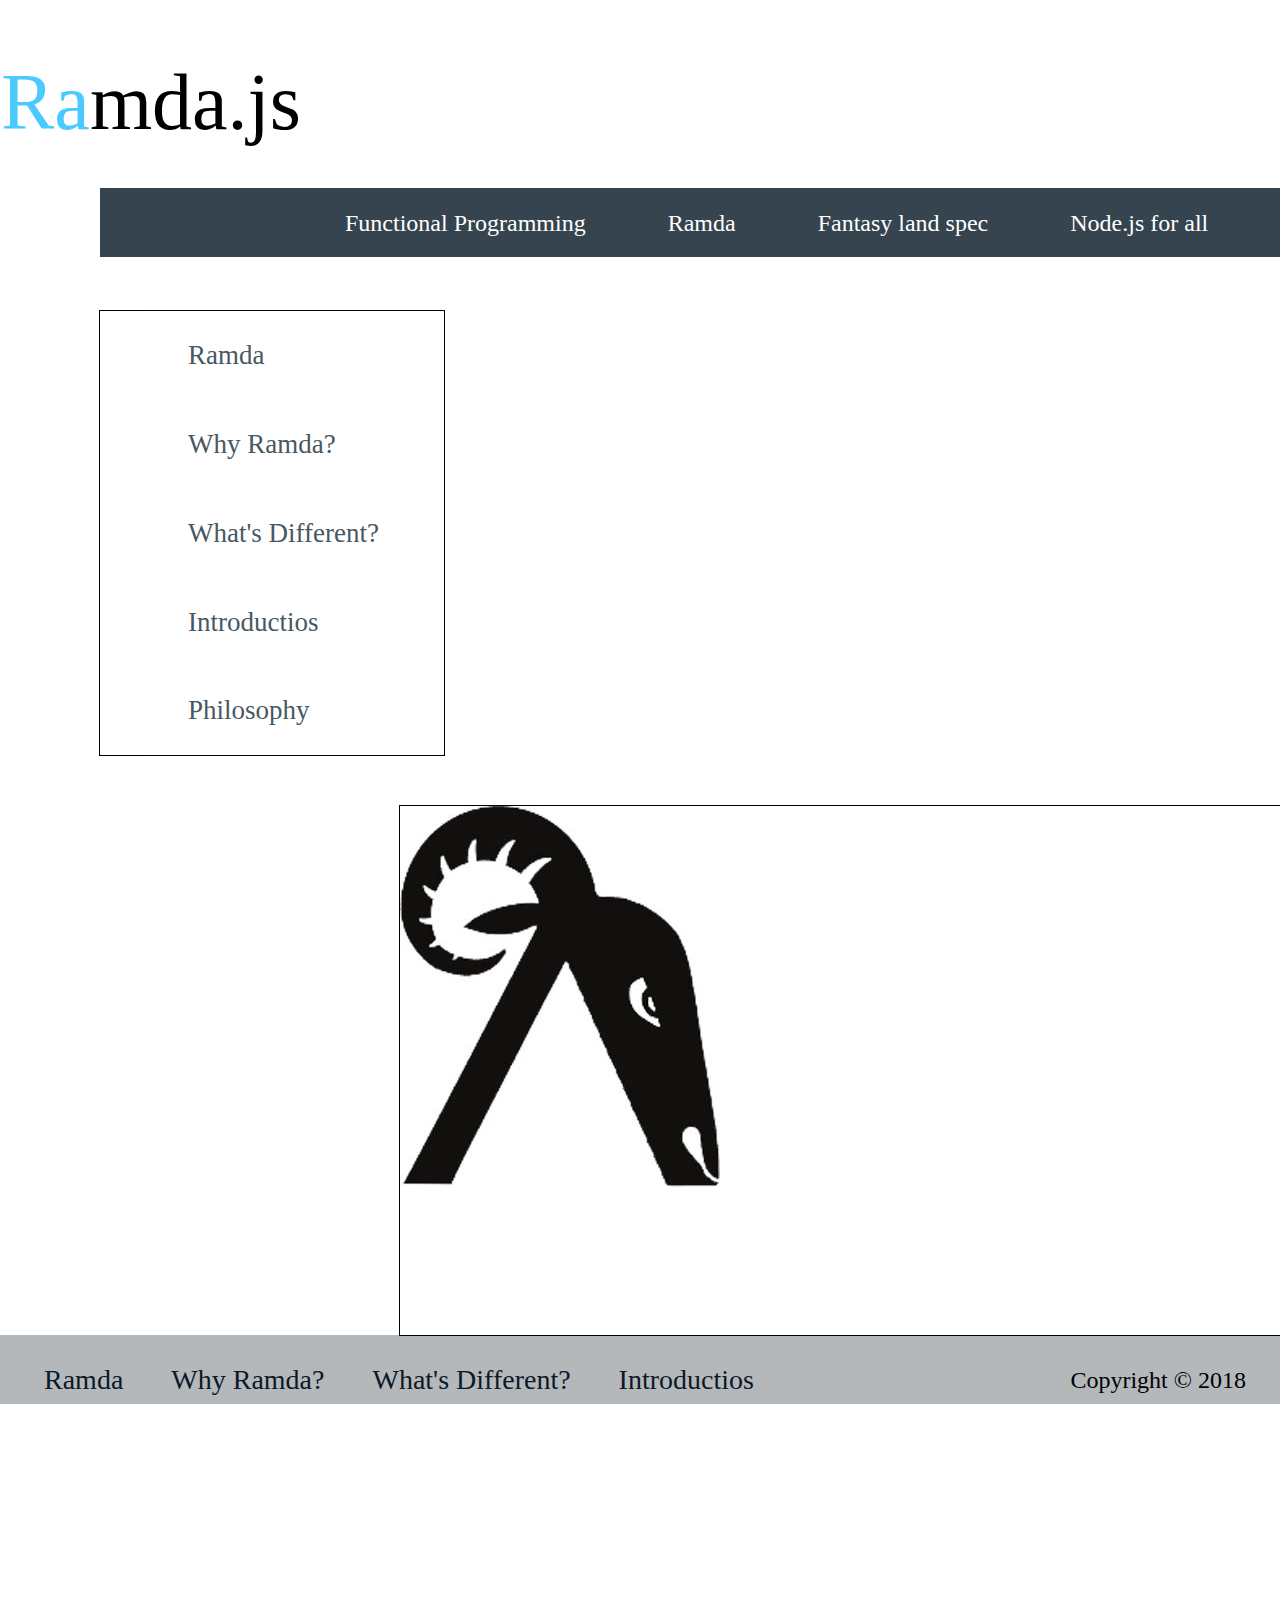
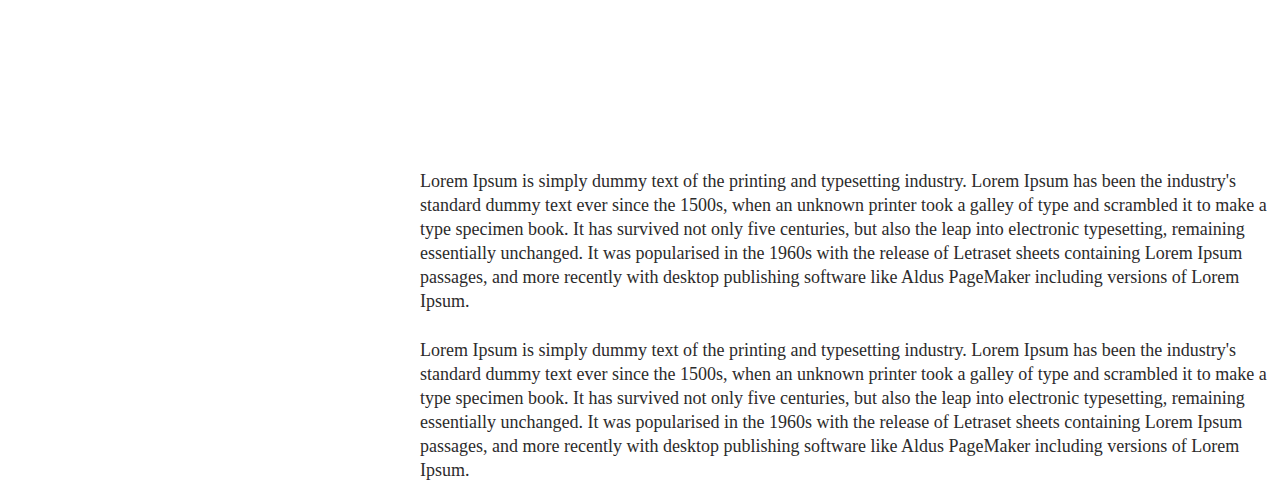
<file: homework2/index.html>
<!DOCTYPE html>

<html lang="en">
<head>
    <meta http-equiv="Content-Type" content="text/html; charset=UTF-8">
    <title>homework2</title>
    <link rel="stylesheet" href="./css/main.css">
    <link href="./img/homework_homework2_version1_img_top-img.jpg" rel="stylesheet">
    <link rel="stylesheet" href="./css/style.css">

</head>

<body>
<div class="container">
    <section class="header">

        <div class="logo">
            <a class="ra" href="#" target="_blank"><span class="mda">Ra</span>mda.js</a>
        </div>
        <ul class="menu">
            <li class="menu-li"><a class="menu-a" href="#">Functional Programming</a></li>
            <li class="menu-li"><a class="menu-a" href="#">Ramda</a></li>
            <li class="menu-li"><a class="menu-a" href="#">Fantasy land spec</a></li>
            <li class="menu-li"><a class="menu-a" href="#">Node.js for all</a></li>
        </ul>
    </section>

    <section class="content">

        <ul class="left-menu">
            <li class="left-menu-li"><a class="left-menu-a" href="#">Ramda</a></li>
            <li class="left-menu-li"><a class="left-menu-a" href="#">Why Ramda?</a></li>
            <li class="left-menu-li"><a class="left-menu-a" href="#">What's Different?</a></li>
            <li class="left-menu-li"><a class="left-menu-a" href="#">Introductios</a></li>
            <li class="left-menu-li"><a class="left-menu-a" href="#">Philosophy</a></li>
        </ul>

        <div class="img-menu">
            <div class="img-menu-baran">
                <img src="./img/homework_homework2_version1_img_top-img.jpg">
            </div>
            <div class="text-container">
                <p class="text">Lorem Ipsum is simply dummy text of the printing and typesetting industry. Lorem Ipsum
                    has
                    been the industry's standard dummy text ever since the 1500s, when an unknown printer took a galley
                    of
                    type and scrambled it to make a type specimen book. It has survived not only five centuries, but
                    also
                    the leap into electronic typesetting, remaining essentially unchanged. It was popularised in the
                    1960s
                    with the release of Letraset sheets containing Lorem Ipsum passages, and more recently with desktop
                    publishing software like Aldus PageMaker including versions of Lorem Ipsum.</p>
                <p class="text">Lorem Ipsum is simply dummy text of the printing and typesetting industry. Lorem Ipsum
                    has
                    been the industry's standard dummy text ever since the 1500s, when an unknown printer took a galley
                    of
                    type and scrambled it to make a type specimen book. It has survived not only five centuries, but
                    also
                    the leap into electronic typesetting, remaining essentially unchanged. It was popularised in the
                    1960s
                    with the release of Letraset sheets containing Lorem Ipsum passages, and more recently with desktop
                    publishing software like Aldus PageMaker including versions of Lorem Ipsum.</p>
            </div>

        </div>

    </section>

    <section class="footer">

        <div class="rule">
            <p class="footer-p"><a class="footer-a" href="#">Ramda</a></p>
            <p class="footer-p"><a class="footer-a" href="#">Why Ramda?</a></p>
            <p class="footer-p"><a class="footer-a" href="#">What's Different?</a></p>
            <p class="footer-p"><a class="footer-a" href="#">Introductios</a></p>
            <p class="copy">Copyright &#169 2018</p>
        </div>


    </section>

</div>
</body>
</html>
</file>
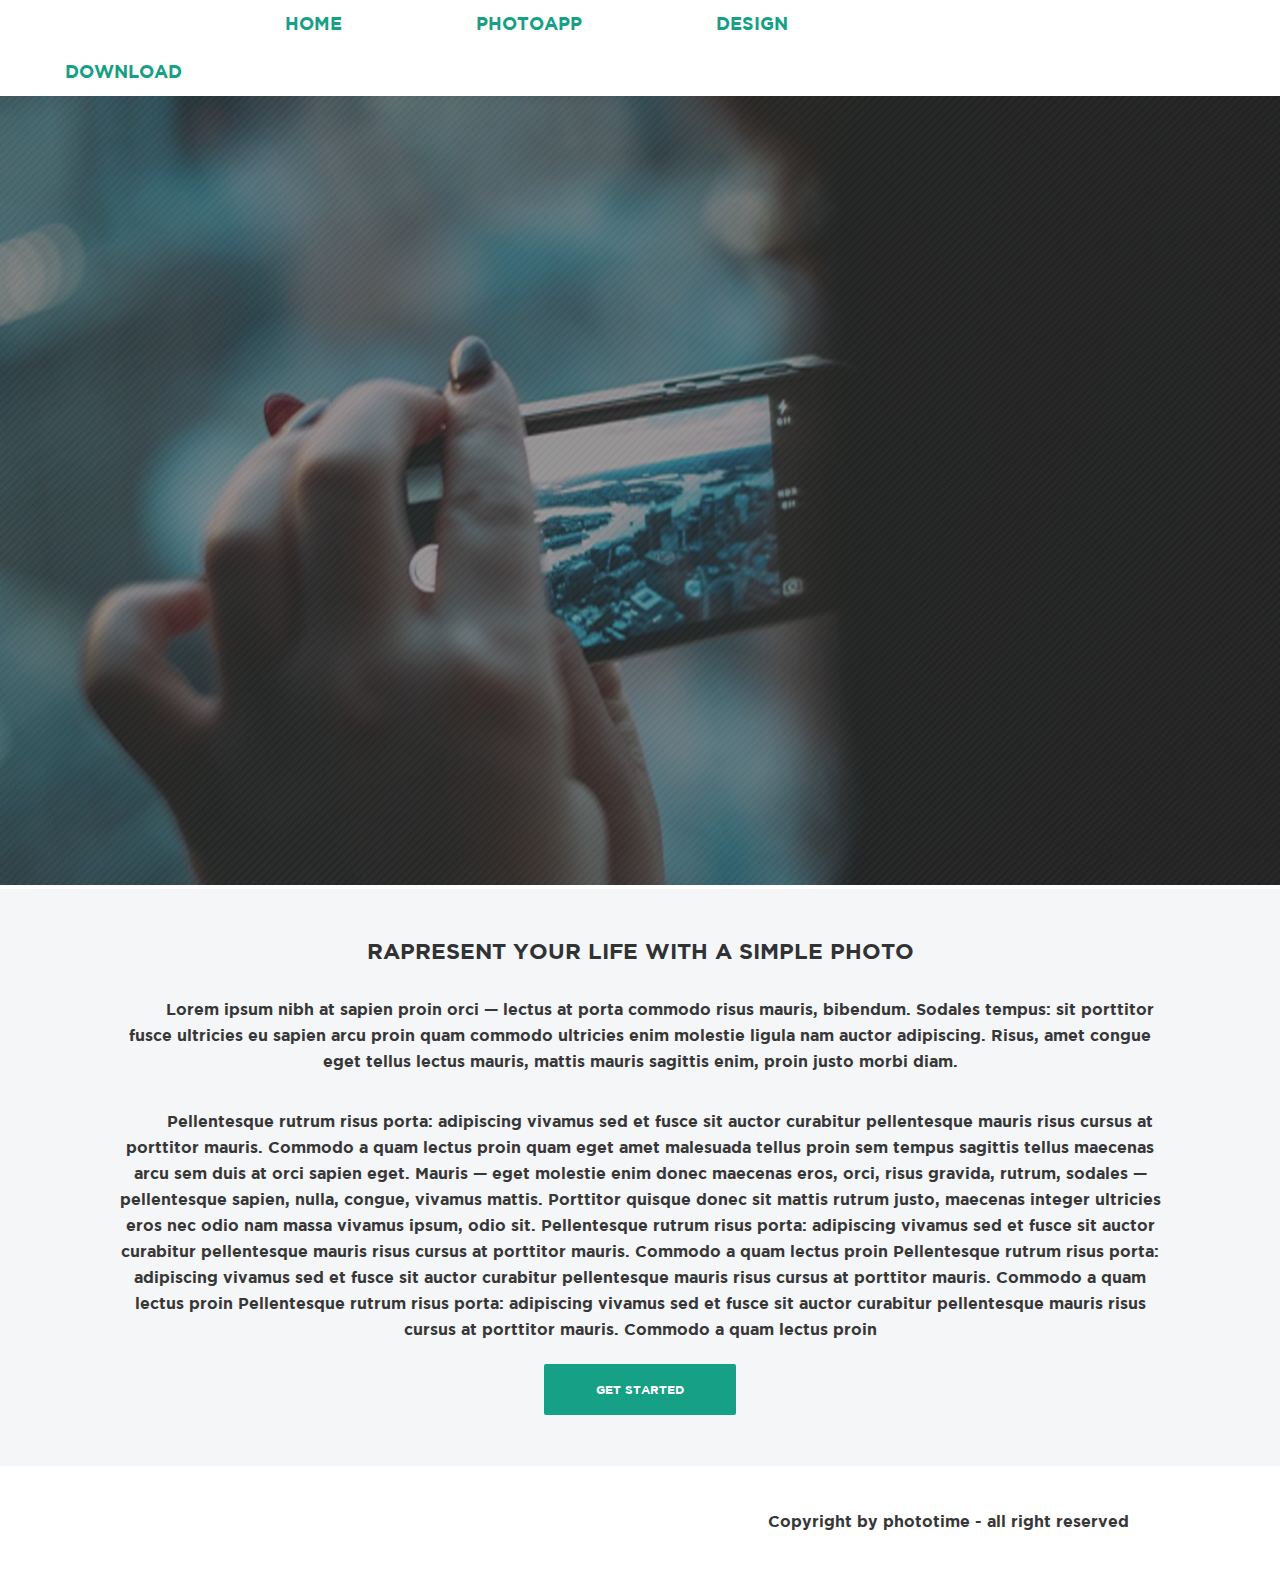
<file: homework/html.html>
<!DOCTYPE html>
<html lang="en">
<head>
    <meta http-equiv="Content-Type" content="text/html; charset=UTF-8">
    <title>Homework1</title>
    <link rel="stylesheet" href="./css/reset.css">
    <link href="./fonts/style1.css" rel="stylesheet">
    <link rel="stylesheet" href="./css/style.css">

</head>

<body>

<div class="container">
    <div class="menu">
        <a class="menu-item" href="#">home</a>
        <a class="menu-item" href="#">photoapp</a>
        <a class="menu-item" href="#">design</a>
        <a class="menu-item" href="#">download</a>
    </div>
</div>
<div class="container">
    <div class="image">
        <img src="./img/Simple photo.jpg" class="img" alt="">
    </div>

    <div class="content">
        <h1 class="h1">rapresent your life with a simple photo </h1>
        <p class="text">Lorem ipsum nibh at sapien proin orci — lectus at porta commodo risus mauris, bibendum. Sodales
            tempus: sit porttitor fusce ultricies eu sapien arcu proin quam commodo ultricies enim molestie ligula nam
            auctor adipiscing. Risus, amet congue eget tellus lectus mauris, mattis mauris sagittis enim, proin justo
            morbi diam.<br>
        </p>
        <p class="text"> Pellentesque rutrum risus porta: adipiscing vivamus sed et fusce sit auctor curabitur
            pellentesque mauris risus cursus at porttitor mauris. Commodo a quam lectus proin quam eget amet malesuada
            tellus proin sem tempus sagittis tellus maecenas arcu sem duis at orci sapien eget. Mauris — eget molestie
            enim donec maecenas eros, orci, risus gravida, rutrum, sodales — pellentesque sapien, nulla, congue, vivamus
            mattis. Porttitor quisque donec sit mattis rutrum justo, maecenas integer ultricies eros nec odio nam massa
            vivamus ipsum, odio sit.
            Pellentesque rutrum risus porta: adipiscing vivamus sed et fusce sit auctor curabitur pellentesque mauris
            risus cursus at porttitor mauris. Commodo a quam lectus proin
            Pellentesque rutrum risus porta: adipiscing vivamus sed et fusce sit auctor curabitur pellentesque mauris
            risus cursus at porttitor mauris. Commodo a quam lectus proin
            Pellentesque rutrum risus porta: adipiscing vivamus sed et fusce sit auctor curabitur pellentesque mauris
            risus cursus at porttitor mauris. Commodo a quam lectus proin

        </p>
        <div class="button">
            <a class="button-link" href="#">Get started</a>
        </div>


    </div>
</div>
<footer class="footer">
    <div class="container">
        <p class="footer-text">Copyright by phototime - all right reserved</p>
    </div>
</footer>


</body>
</html>
</file>
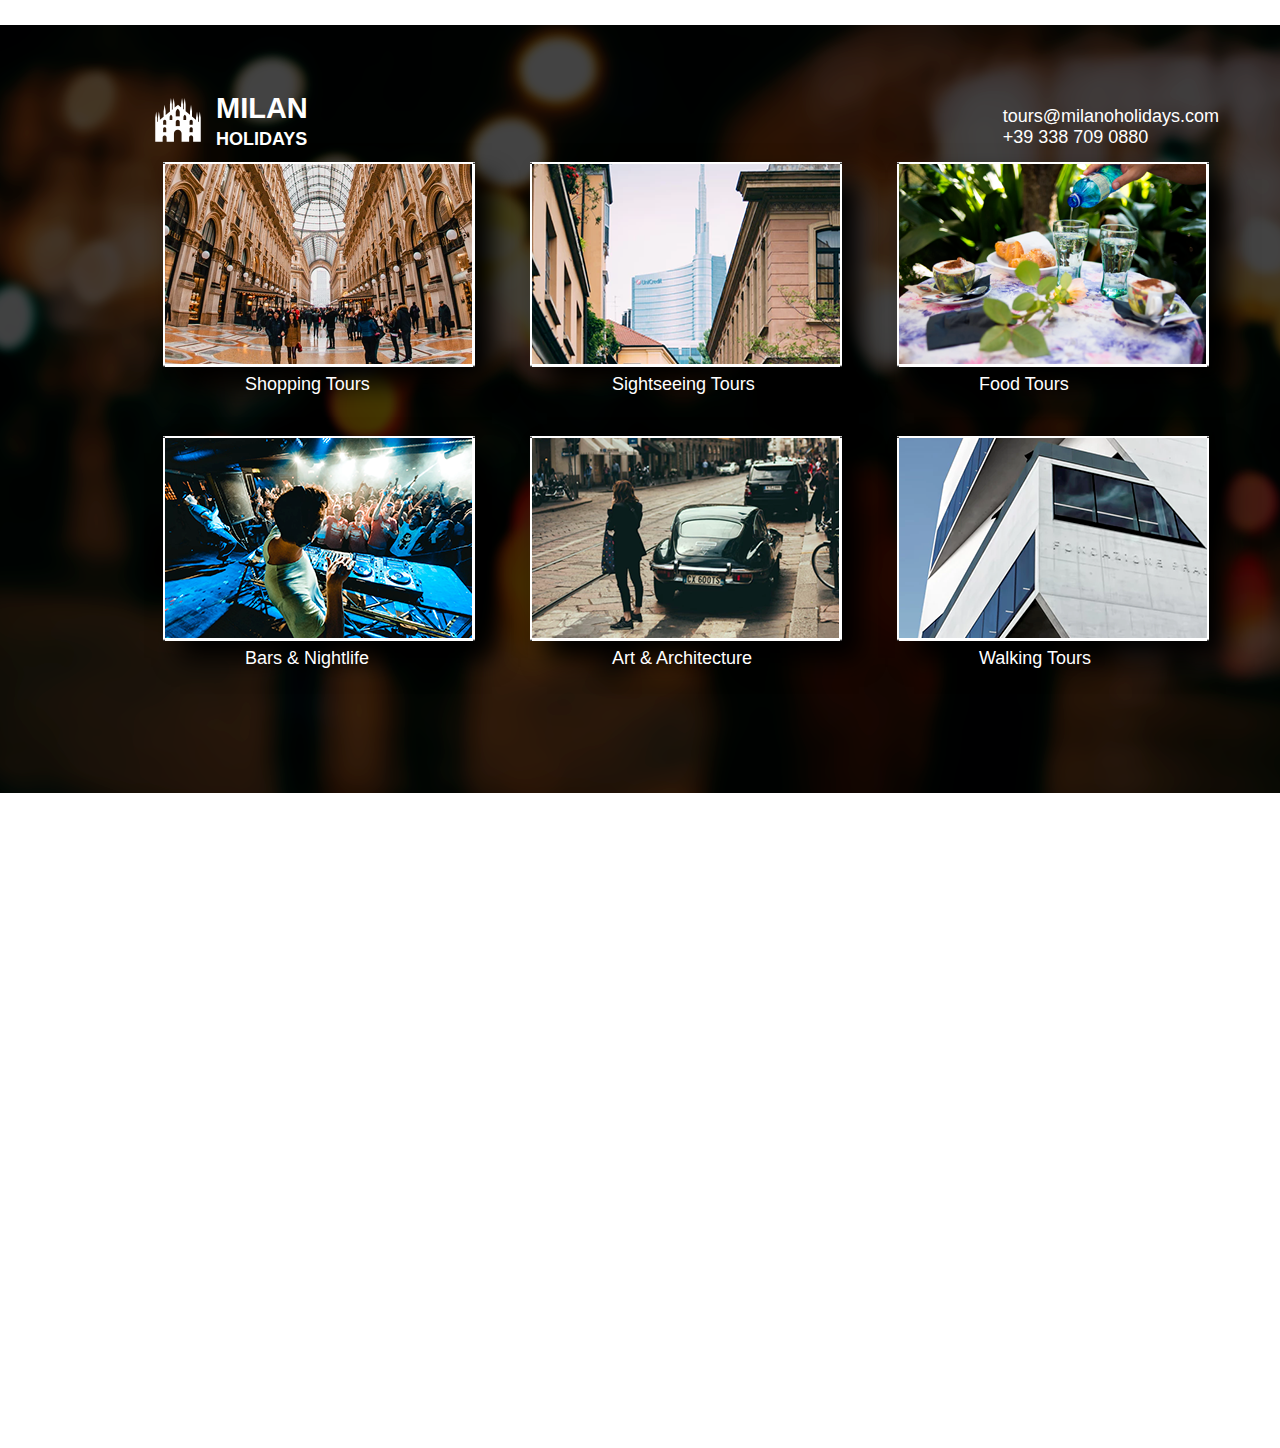
<file: homework3/html.html>
<!doctype html>
<html lang="en">
<head>
    <meta charset="UTF-8">
    <meta name="viewport"
          content="width=device-width, user-scalable=no, initial-scale=1.0, maximum-scale=1.0, minimum-scale=1.0">
    <meta http-equiv="X-UA-Compatible" content="ie=edge">
    <title>homework3</title>
    <link rel="stylesheet" href="./css/css.css">
    <link rel="stylesheet" href="./css/style.css">
</head>
<body>

<header>
    <div class="container">
        <div class="logo">
            <a class="logo-link" target="_blank" href="#">
                <img class="logo-img" src="./img/logo.png" alt="">
                <p class="logo-text-top">Milan</p>
                <p class="logo-text-bottom">Holidays</p>
            </a>
            <div class="contacts">
                <p class="contacts-info">tours@milanoholidays.com</p>
                <p class="contacts-info">+39 338 709 0880</p>
            </div>
        </div>
    </div>
</header>

<section class="content">

    <div class="tours">
        <div class="card">
            <div class="layer">
                <div class="layer-item bg-1">
                    <div class="overlay">
                        <p class="overlay-price"> from </p>
                        <span class="overlay-price-span">&euro;50</span>
                        <a href="#" class="overlay-price-a">View Details</a>
                    </div>
                    <a href="#" target="_blank" class="gallery-name">Shopping Tours
                    </a>
                </div>

            </div>

        </div>
        <div class="card">
            <div class="layer">
                <div class="layer-item bg-2">
                    <div class="overlay">
                        <p class="overlay-price"> from </p>
                        <span class="overlay-price-span">&euro;50</span>
                        <a href="#" class="overlay-price-a">View Details</a>
                    </div>
                    <a href="#" target="_blank" class="gallery-name">Sightseeing Tours
                    </a>
                </div>

            </div>

        </div>
        <div class="card">
            <div class="layer">
                <div class="layer-item bg-3">
                    <div class="overlay">
                        <p class="overlay-price"> from </p>
                        <span class="overlay-price-span">&euro;50</span>
                        <a href="#" class="overlay-price-a">View Details</a>
                    </div>
                    <a href="#" target="_blank" class="gallery-name">Food Tours
                    </a>
                </div>

            </div>

        </div>
        <div class="card">
            <div class="layer">
                <div class="layer-item bg-4">
                    <div class="overlay">
                        <p class="overlay-price"> from </p>
                        <span class="overlay-price-span">&euro;50</span>
                        <a href="#" class="overlay-price-a">View Details</a>
                    </div>
                    <a href="#" target="_blank" class="gallery-name">Bars & Nightlife
                    </a>
                </div>

            </div>

        </div>
        <div class="card">
            <div class="layer">
                <div class="layer-item bg-5">
                    <div class="overlay">
                        <p class="overlay-price"> from </p>
                        <span class="overlay-price-span">&euro;50</span>
                        <a href="#" class="overlay-price-a">View Details</a>
                    </div>
                    <a href="#" target="_blank" class="gallery-name">Art & Architecture
                    </a>
                </div>

            </div>

        </div>
        <div class="card">
            <div class="layer">
                <div class="layer-item bg-6">
                    <div class="overlay">
                        <p class="overlay-price"> from </p>
                        <span class="overlay-price-span">&euro;50</span>
                        <a href="#" class="overlay-price-a">View Details</a>
                    </div>
                    <a href="#" target="_blank" class="gallery-name">Walking Tours
                    </a>
                </div>

            </div>

        </div>

    </div>

</section>

<footer>
    <div class="container">
        <div class="rights">
            <p>&copy; 2018 Copyright Milan Holidays, Inc. All right reserved. </p>
        </div>
    </div>
</footer>


</body>
</html>
</file>
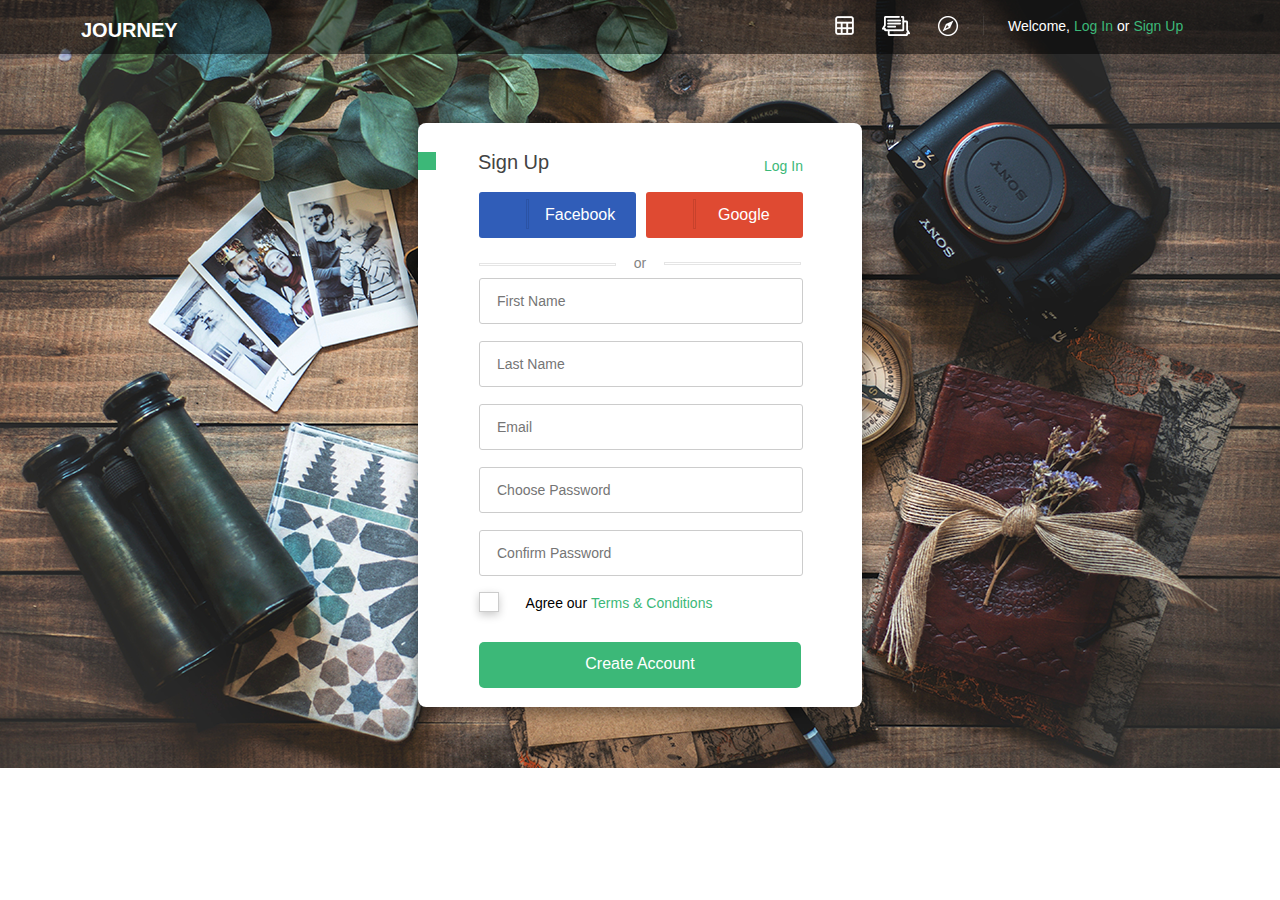
<file: homework4/html.html>
<!doctype html>
<html lang="en">
<head>
    <meta charset="UTF-8">
    <meta name="viewport"
          content="width=device-width, user-scalable=no, initial-scale=1.0, maximum-scale=1.0, minimum-scale=1.0">
    <meta http-equiv="X-UA-Compatible" content="ie=edge">
    <title>homework4</title>
    <link rel="stylesheet" href="./css/css.css">
    <link rel="stylesheet" href="https://use.fontawesome.com/releases/v5.7.2/css/all.css"
          integrity="sha384-fnmOCqbTlWIlj8LyTjo7mOUStjsKC4pOpQbqyi7RrhN7udi9RwhKkMHpvLbHG9Sr" crossorigin="anonymous">
    <link rel="stylesheet" href="./css/style.css">

</head>

<body>
<section class="mockup">
    <div class="header">
        <div class="header-logo">
            journey
        </div>
        <div class="header-feature">
            <a class="bg-1" href="#"></a>
            <a class="bg-2" href="#"></a>
            <a class="bg-3" href="#"></a>
            <a class="bg-4" href="#"></a>
        </div>
        <div class="header-login">
            <p class="white">Welcome,
                <a class="green" href="#">log In</a>
            </p>
            <p class="white">or
                <a class="green" href="#">sign Up </a>
            </p>

        </div>
    </div>


    <div class="modal-window">
        <div class="form-header">
            <span class="square"></span>
            <a class="sign">Sign Up</a>
            <a class="green">Log In</a>
        </div>
        <div class="form-social">
            <div class="button-fb">
                <i class="fab fa-facebook-f"></i>
                <span class="icon-border"></span>
                <a class="fb-link" href="#">Facebook</a>
            </div>
            <div class="button-gp">
                <i class="fab fa-google-plus-g"></i>
                <span class="icon-border"></span>
                <a class="gp-link" href="#">Google</a>
            </div>
        </div>
        <div class="or-line">
            <span class="border-left"></span>
            <p class="text">or</p>
            <span class="border-right"></span>
        </div>
        <form class="login">
            <input type="text" class="login-input" placeholder="First Name" required>
            <input type="text" class="login-input" placeholder="Last Name" required>
            <input type="email" class="login-input" placeholder="Email" required>
            <input type="password" class="login-input" placeholder="Choose Password" required>
            <input type="password" class="login-input" placeholder="Confirm Password" required> <br>


            <label class="checkbox">
                <input type="checkbox" class="login-agree" required>
                <span class="black">Agree our
            <a class="green" href="#">Terms & Conditions</a>
            </span>
            </label>


            <div class="submit-button">
                <p class="confirm">Create Account</p>
            </div>
        </form>
    </div>

</section>


</body>
</html>
</file>
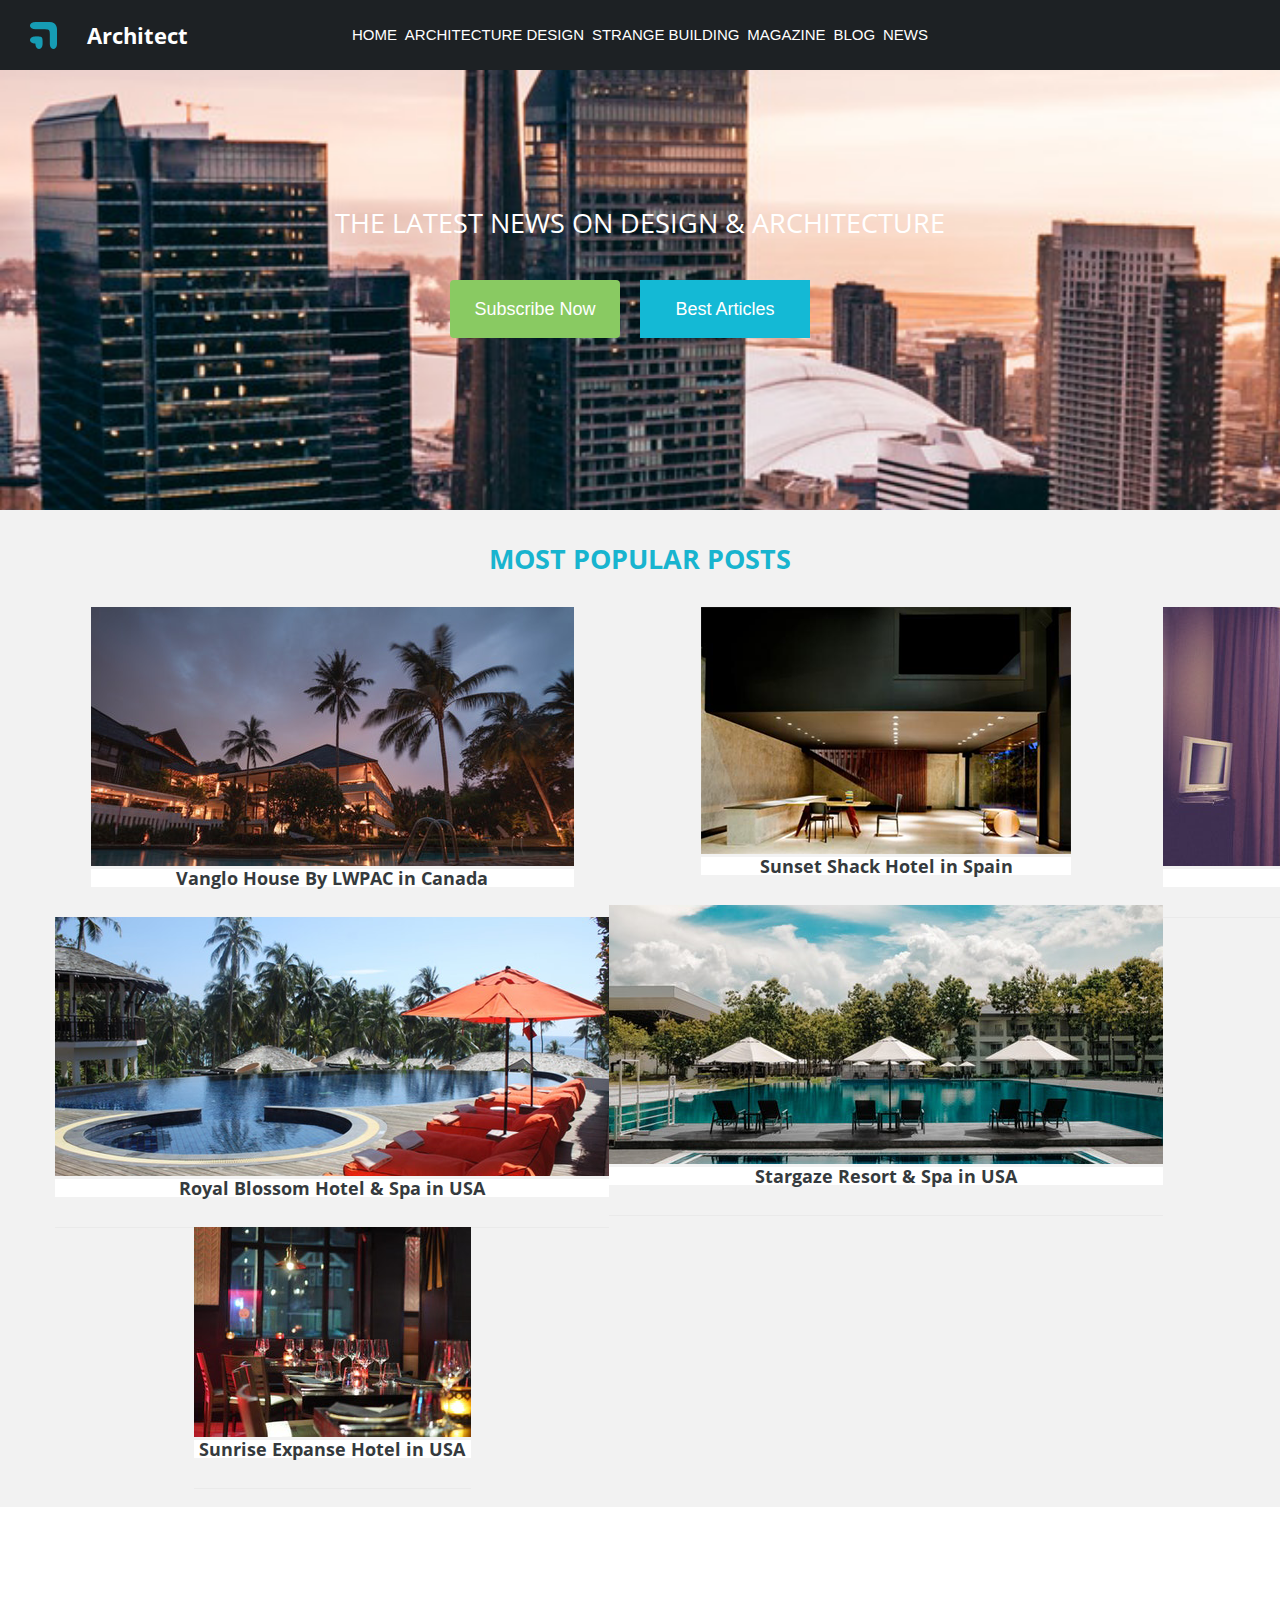
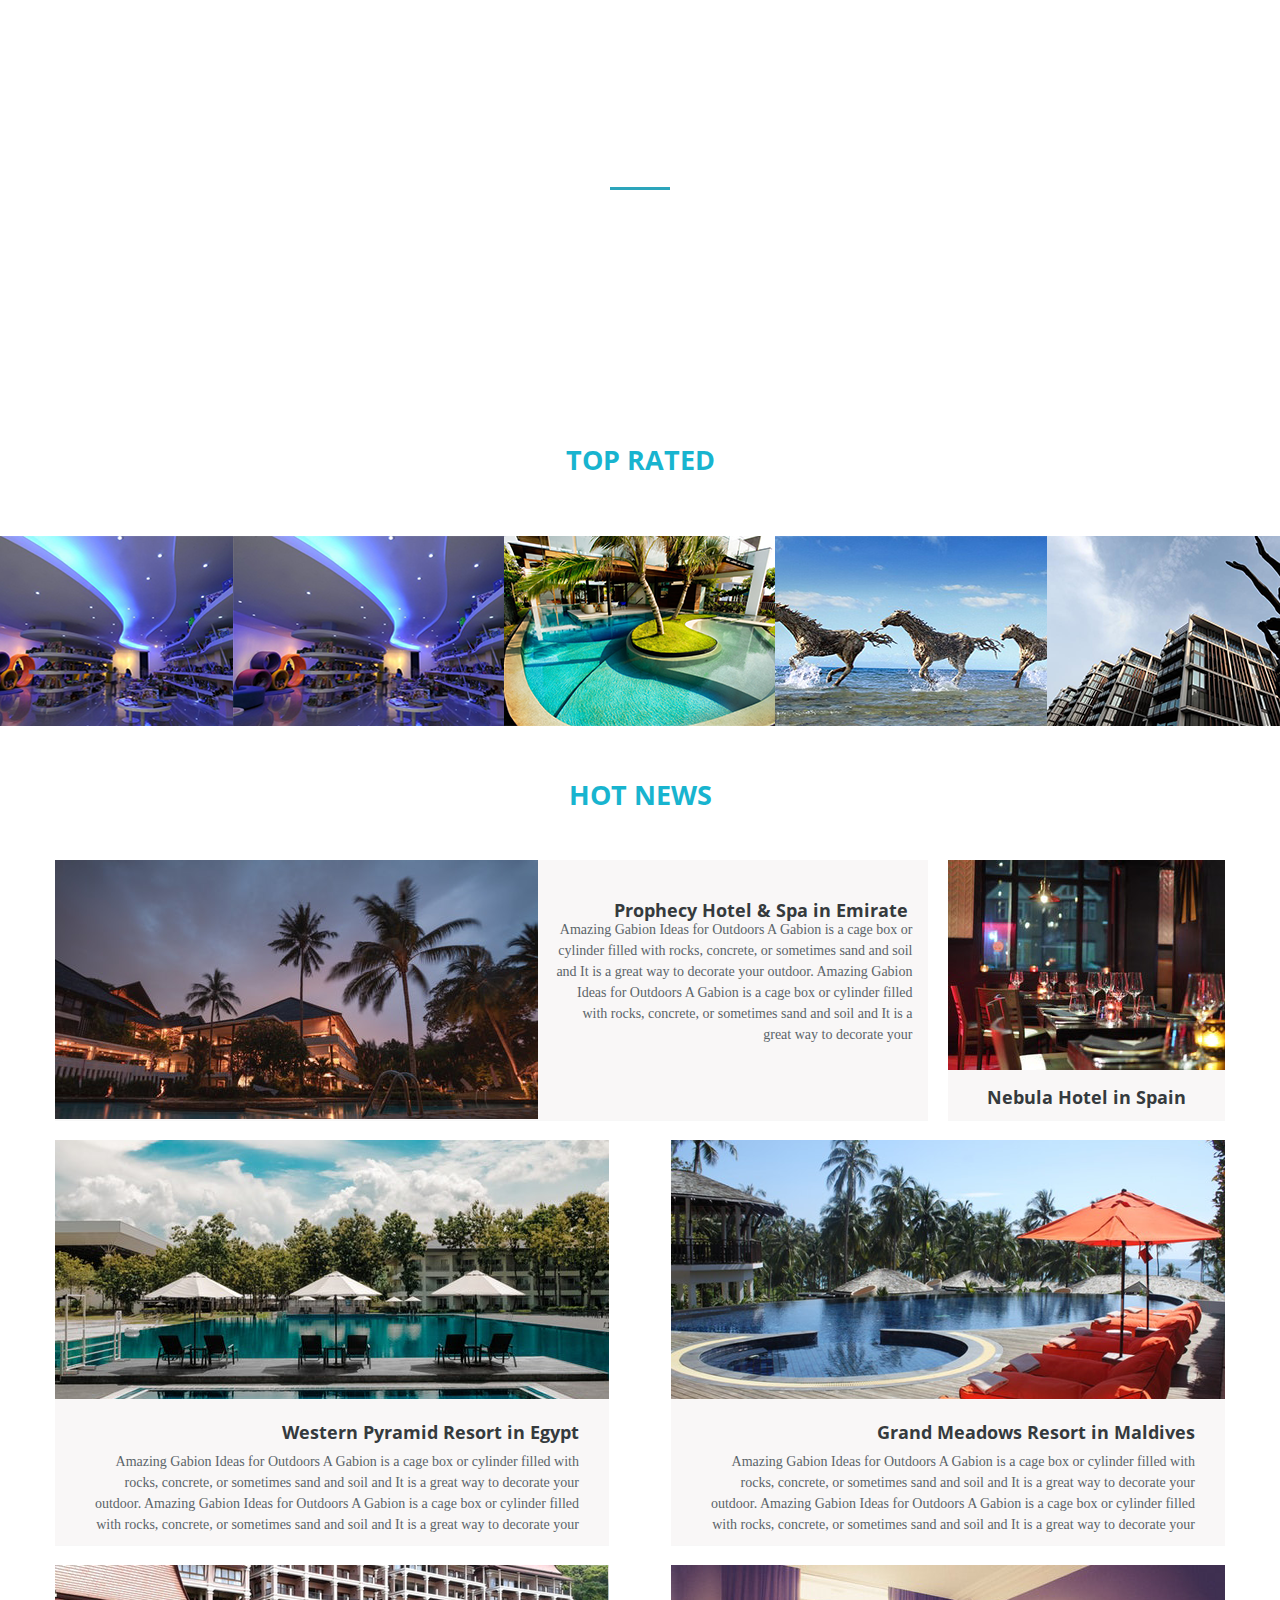
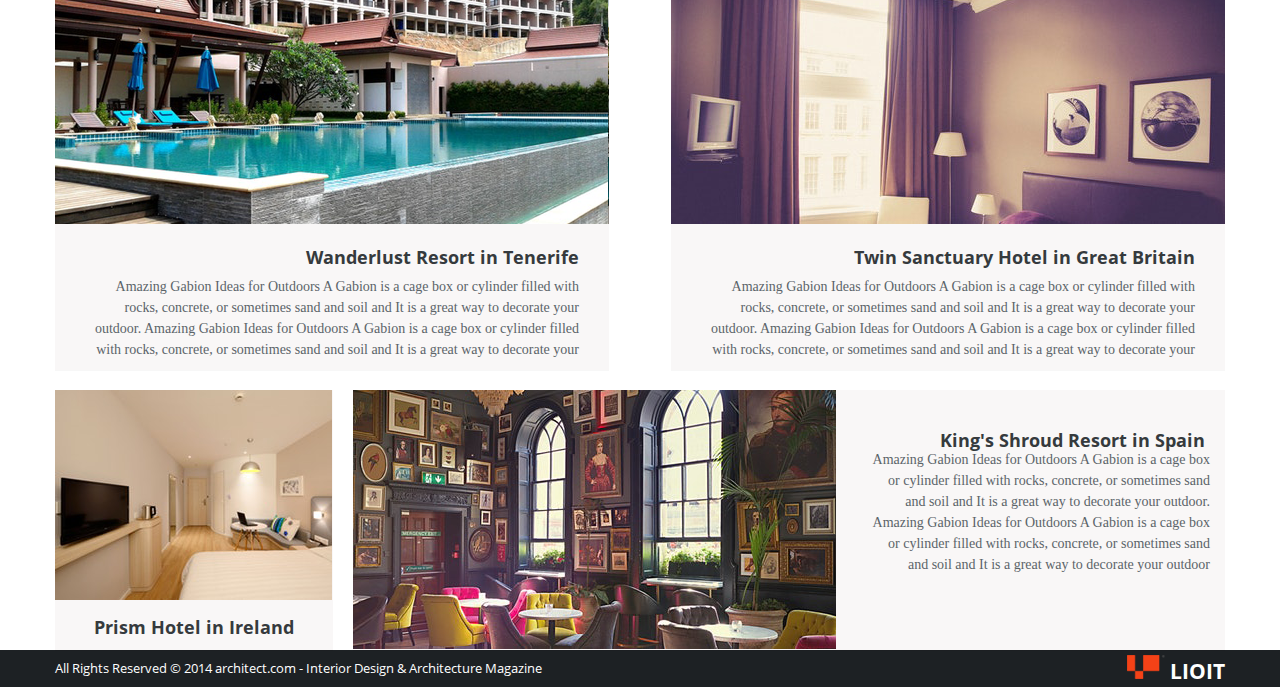
<file: homework6/html.html>
<!doctype html>
<html lang="en">
<head>
    <meta charset="UTF-8">
    <meta name="viewport"
          content="width=device-width, user-scalable=no, initial-scale=1.0, maximum-scale=1.0, minimum-scale=1.0">
    <meta http-equiv="X-UA-Compatible" content="ie=edge">
    <link rel="stylesheet" href="./css/css.css">
    <link href="https://fonts.googleapis.com/css?family=Open+Sans:400,600,700,800" rel="stylesheet">
    <link rel="stylesheet" href="https://use.fontawesome.com/releases/v5.8.1/css/all.css"
          integrity="sha384-50oBUHEmvpQ+1lW4y57PTFmhCaXp0ML5d60M1M7uH2+nqUivzIebhndOJK28anvf" crossorigin="anonymous">
    <link rel="stylesheet" href="./css/style.css">
    <title>homework6-flexbox-grid-parallax</title>
</head>
<body>

<section class="main">

    <div class="header">
        <div class="logo-block">
            <a class="logo-link" href="#">
                <img class="logo-img" src="./img/logo-img.png" alt="">Architect </a>
        </div>
        <nav class="menu">
            <ul class="menu-ul">
                <li><a class="menu-link" href="#">Home</a></li>
                <li><a class="menu-link" href="#">architecture design</a></li>
                <li><a class="menu-link" href="#">strange building</a></li>
                <li><a class="menu-link" href="#">magazine</a></li>
                <li><a class="menu-link" href="#">blog</a></li>
                <li><a class="menu-link" href="#">news</a></li>
            </ul>
        </nav>
        <div class="search block">
            <i class="fas fa-search"></i>
        </div>
    </div>

    <div class="main-text">
        <h1 class="main-text-h1">THE LATEST NEWS ON DESIGN & ARCHITECTURE</h1>
    </div>
    <div class="main-button">
        <div class="button-subscribe">
            <a class="subscribe-link">Subscribe Now</a>
        </div>
        <div class="button-articles">
            <a class="articles-link">Best Articles</a>
        </div>
    </div>

</section>


<section class="posts">
    <h1 class="name-section">Most popular posts</h1>
    <div class="container">
        <div class="posts-item-flex-container">
            <div class="flex-element-posts bg-1">
                <div class="img-box ">
                    <img class="img" src="./img/post-1-img.png" alt="">
                </div>
                <div class="posts-text">
                    <p class="text">Vanglo House By LWPAC in Canada
                    </p>
                </div>
            </div>
            <div class="flex-element-posts bg-2">
                <div class="img-box">
                    <img class="img" src="./img/post-4-img.png" alt="">
                </div>
                <div class="posts-text">
                    <p class="text">Royal Blossom Hotel & Spa in USA
                    </p>
                </div>
            </div>


            <div class="flex-element-posts bg-3">
                <div class="img-box">
                    <img class="img" src="./img/post-2-img.png" alt="">
                </div>
                <div class="posts-text">
                    <p class="text">Sunrise Expanse Hotel in USA
                    </p>
                </div>
            </div>
            <div class="flex-element-posts bg-4">
                <div class="img-box">
                    <img class="img" src="./img/post-5-img.png" alt="">
                </div>
                <div class="posts-text">
                    <p class="text">Sunset Shack Hotel in Spain
                    </p>
                </div>
            </div>
            <div class="flex-element-posts bg-5">
                <div class="img-box">
                    <img class="img" src="./img/post-3-img.png" alt="">
                </div>
                <div class="posts-text">
                    <p class="text">Stargaze Resort & Spa in USA
                    </p>
                </div>
            </div>
            <div class="flex-element-posts bg-6">
                <div class="img-box">
                    <img class="img" src="./img/post-6-img.png" alt="">
                </div>
                <div class="posts-text">
                    <p class="text">Glorious Expanse Hotel in France
                    </p>
                </div>
            </div>
        </div>
    </div>

</section>




<section class="clients">
    <div class="clients-name">our most popular clients</div>

    <div class="list-logo-grid-container">
        <img class="logo logo-1" src="./img/Layer_3.png" alt="">
        <img class="logo logo-2" src="./img/logo-8.png" alt="">
        <img class="logo logo-3" src="./img/Layer_2.png" alt="">
        <img class="logo logo-4" src="./img/logo-3.png" alt="">
    </div>
</section>

<section class="rated">
    <div class="rated-name">Top rated</div>
    <div class="gallery-grid-container">
        <li class="grid-element-rated"><img src="./img/latest-post-1-img.png" alt=""></li>
        <li class="grid-element-rated"><img src="./img/latest-post-2-img.png" alt=""></li>
        <li class="grid-element-rated"><img src="./img/latest-post-3-img.png" alt=""></li>
        <li class="grid-element-rated"><img src="./img/latest-post-4-img.png" alt=""></li>
        <li class="grid-element-rated"><img src="./img/latest-post-5-img.png" alt=""></li>
        <li class="grid-element-rated"><img src="./img/latest-post-6-img.png" alt=""></li>
        <li class="grid-element-rated"><img src="./img/latest-post-7-img.png" alt=""></li>
    </div>
</section>


<section class="news">
    <div class="container">
        <div class="news-name">hot news</div>
        <div class="news-blocks-grid-container">
            <div class="grid-element news-block1">
                <img src="./img/post-1-img.png" alt="" align="left">
                <a class="news-link" href="#">Prophecy Hotel & Spa in Emirate</a>
                <p class="news-text">Amazing Gabion Ideas for Outdoors A Gabion is a cage box or cylinder filled with
                    rocks, concrete, or
                    sometimes sand and soil and It is a great way to decorate your outdoor. Amazing Gabion Ideas for
                    Outdoors A Gabion is a cage box or cylinder filled with rocks, concrete, or sometimes sand and soil
                    and It is a great way to decorate your </p>
            </div>
            <div class="grid-element news-block2">
                <img src="./img/post-2-img.png" alt="">
                <a class="news-link" class="link" href="#">Nebula Hotel in Spain</a>
                <p class="news-text"></p>
            </div>
            <div class="grid-element news-block3">
                <img src="./img/post-3-img.png" alt="">
                <a class="news-link" href="#">Western Pyramid Resort in Egypt</a>
                <p class="news-text">Amazing Gabion Ideas for Outdoors A Gabion is a cage box or cylinder filled with
                    rocks, concrete, or
                    sometimes sand and soil and It is a great way to decorate your outdoor. Amazing Gabion Ideas for
                    Outdoors A Gabion is a cage box or cylinder filled with rocks, concrete, or sometimes sand and soil
                    and It is a great way to decorate your</p>
            </div>
            <div class="grid-element news-block4">
                <img src="./img/post-4-img.png" alt="">
                <a class="news-link" href="#">Grand Meadows Resort in Maldives</a>
                <p class="news-text">Amazing Gabion Ideas for Outdoors A Gabion is a cage box or cylinder filled with
                    rocks, concrete, or
                    sometimes sand and soil and It is a great way to decorate your outdoor. Amazing Gabion Ideas for
                    Outdoors A Gabion is a cage box or cylinder filled with rocks, concrete, or sometimes sand and soil
                    and It is a great way to decorate your</p>
            </div>
            <div class="grid-element news-block5">
                <img src="./img/post-4-img%20(1).png" alt="">
                <a class="news-link" href="#">Wanderlust Resort in Tenerife</a>
                <p class="news-text">Amazing Gabion Ideas for Outdoors A Gabion is a cage box or cylinder filled with
                    rocks, concrete, or
                    sometimes sand and soil and It is a great way to decorate your outdoor. Amazing Gabion Ideas for
                    Outdoors A Gabion is a cage box or cylinder filled with rocks, concrete, or sometimes sand and soil
                    and It is a great way to decorate your</p>
            </div>
            <div class="grid-element news-block6">
                <img src="./img/post-6-img.png" alt="">
                <a class="news-link" href="#">Twin Sanctuary Hotel in Great Britain</a>
                <p class="news-text">Amazing Gabion Ideas for Outdoors A Gabion is a cage box or cylinder filled with
                    rocks, concrete, or
                    sometimes sand and soil and It is a great way to decorate your outdoor. Amazing Gabion Ideas for
                    Outdoors A Gabion is a cage box or cylinder filled with rocks, concrete, or sometimes sand and soil
                    and It is a great way to decorate your</p>
            </div>
            <div class="grid-element news-block7">
                <img src="./img/post-7-img.png" alt="">
                <a class="news-link" href="#">Prism Hotel in Ireland</a>
                <p class="news-text"></p>
            </div>
            <div class="grid-element news-block8">
                <img src="./img/post-8-img.png" alt="" align="left">
                <a class="news-link" href="#">King's Shroud Resort in Spain</a>
                <p class="news-text">Amazing Gabion Ideas for Outdoors A Gabion is a cage box or cylinder filled with
                    rocks, concrete, or
                    sometimes sand and soil and It is a great way to decorate your outdoor. Amazing Gabion Ideas for
                    Outdoors A Gabion is a cage box or cylinder filled with rocks, concrete, or sometimes sand and soil
                    and It is a great way to decorate your outdoor</p>
            </div>
        </div>
    </div>
</section>


<section class="footer">
    <div class="container">
        <div class="footer-grid-container">
            <p class="grid-element-text"> All Rights Reserved © 2014 architect.com - Interior Design & Architecture
                Magazine
            </p>
            <p class="grid-element-logo">
                <img class="footer-logo-img" src="./img/Vector_Smart_Object_copy_3.png" alt=""> LIOIT
            </p>
        </div>
    </div>
</section>


</body>
</html>
</file>
<file: homework2/css/main.css>
.container {
    width: 1280px;
    margin: 0 auto;

}



.logo {
    border: 1px solid #ffffff;
    margin-top: 61px;
    margin-bottom: 45px;
    display: inline-block;
}

.ra {
    color: #000000;
    font-size: 80px;
    font-weight: 400;
    text-align: center;
    text-decoration: none;
}

.mda {
    color: #4bcaff;
    font-size: 80px;
    font-weight: 400;
    text-align: center;
    text-decoration: none;

}

.menu {
    background-color: #35444f;
    width: 1280px;
    height: 69px;
    padding: 0px 0;
    margin:0px 100px;
    display: inline-block;

}

.menu-a {
    float: left;
    color: #ffffff;
    font-size: 24px;
    font-weight: 400;
    text-align: center;
    padding: 23px 41px;
    text-decoration: none;

}

.menu-a:hover {
    background-color: #222f3a;
    border-left: 1px solid #bbb;
    border-right: 1px solid #bbb;
}

.menu-li:first-child {
    padding-left: 203px;

}


.menu-li {
    border-left: 1px solid #bbb;
    border-right: 1px solid #bbb;
}


.content {
    height: 970px;
}


.left-menu {
    width: 344px;
    outline: 1px solid #000000;
    margin-top: 51px;
    margin-left: 100px;
    margin-right: 51px;
    display: inline-block;
    background-color: rgb(255, 255, 255);

}

.left-menu-a {

    background-color: rgb(255, 255, 255);
    color: #485863;
    font-size: 26.99px;
    font-weight: 400;
    line-height: 88.867px;
    text-align: left;
    transform: scaleY(1.0003);
    margin-left: 44px;
    padding-left: 44px;
    text-decoration: none;
    display: block;
}

.left-menu-a:hover {
    background-color: #dcdcdc;;

    padding-left: 70px;
}




.img-menu {
    width: 880px;
    height: 529px;
    display: inline-block;
    float: right;
    outline: 1px solid #000000;
    font-size: 18px;
    margin-top: 51px;
    margin-left: 0px;
    position: relative;


}





.text-container {
    margin-top: 529px;
    clear: both;
}

.text {
    display: inline-block;
    box-sizing: border-box;
    color: #2c2b2b;
    font-size: 18px;
    font-weight: 400;
    line-height: 24px;
    text-align: left;
    margin-top: 50px;
    margin-right: 13px;
    margin-left: 20px;

}

.text:last-child {
    margin-top: 25px;


}



.footer {
    clear: both;

}

.rule {
    background-color: rgb(181, 184, 187);
    height: 69px;
}

.footer-p {
    display: inline-block;
    text-align: center;

}

.footer-a {
    text-decoration: none;
    color: #0c1927;
    font-size: 28px;
    font-weight: 400;
    line-height: 90px;
    text-align: center;
    margin-left: 44px;
    margin-bottom: 21px;

}

.footer-a:hover {
    color: #3181a6;
    font-size: 28px;
    font-weight: 400;
    line-height: 90px;
    text-align: left;
    text-decoration: underline;
}

.copy {
    text-decoration: none;
    font-weight: 400;
    margin-right: 34px;
    margin-left: 218px;
    margin-bottom: 21px;
    display: inline-block;
    color:  #010000;
    font-size: 24px;
    line-height: 90px;
    text-align: left;
    float: right;


}
</file>
<file: homework2/css/style.css>
html, body, div, span, applet, object, iframe,
h1, h2, h3, h4, h5, h6, p, blockquote, pre,
a, abbr, acronym, address, big, cite, code,
del, dfn, em, img, ins, kbd, q, s, samp,
small, strike, strong, sub, sup, tt, var,
b, u, i, center,
dl, dt, dd, ol, ul, li,
fieldset, form, label, legend,
table, caption, tbody, tfoot, thead, tr, th, td,
article, aside, canvas, details, embed,
figure, figcaption, footer, header, hgroup,
menu, nav, output, ruby, section, summary,
time, mark, audio, video {
    margin: 0;
    padding: 0;
    border: 0;
    font-size: 100%;
    font: inherit;
    vertical-align: baseline;
}

article, aside, details, figcaption, figure,
footer, header, hgroup, menu, nav, section {
    display: block;
}
body {
    line-height: 1;
}
ol, ul {
    list-style: none;
}
blockquote, q {
    quotes: none;
}
blockquote:before, blockquote:after,
q:before, q:after {
    content: '';
    content: none;
}
table {
    border-collapse: collapse;
    border-spacing: 0;
}
</file>
<file: homework/fonts/style1.css>
@font-face {
    font-family: 'Gotham-Book';
    font-style: normal;
    font-weight: normal;
    src: local('Gotham-Book'), url('GothamBook.woff') format('woff');
}


@font-face {
    font-family: 'Gotham-Bold';
    font-style: normal;
    font-weight: normal;
    src: local('Gotham-Bold'), url('gotham-bold.woff') format('woff');
}
</file>
<file: homework/css/style.css>
@font-face {
    font-family: 'Gotham-Bold';
    font-style: normal;
    font-weight: normal;
    src: url("../fonts/gotham-bold.woff") format('woff');
}

.container {
    width: 1280px;
    margin: 0 auto;
}

.menu {
    display: inline;
    margin: 32px 220px;
    padding: 15px 0px 0px 0px;
}

.menu-item {
    text-transform: uppercase;
    display: inline-block;
    text-align: center;
    margin: 15px 65px;
    font-family: 'Gotham-Bold', sans-serif;
    color: #16a085;
    font-size: 18px;
    font-weight: 900;
    text-decoration: none;
}

.img {
    display: inline-block;
    width: 100%;
}

.content {
    background-color: #f5f6f8;
    border: 1px solid transparent;
    padding: 50px 113px;
    font-family: "Gotham-Bold", sans-serif;
    text-align: center;

}

.h1 {
    font-family: 'Gotham-Bold', sans-serif;
    font-size: 22px;
    font-weight: 900;
    text-align: center;
    text-transform: uppercase;
    color: #313234;
}

.text {
    text-align: center;
    text-transform: none;
    font-family: 'Gotham-Bold', sans-serif;
    color: #373737;
    font-size: 16px; /* Приближение из-за подстановки шрифтов */
    font-weight: 900;
    line-height: 26px; /* Приближение из-за подстановки шрифтов */
    text-indent: 40px;
    margin-top: 34px;
}


.button {
    background-color: #16a086;
    margin-top: 22px;
    border-radius: 2px;
    border: none;
    display: inline-block;
    width: 192px;
    height: 51px;
    cursor: default;

}

.button-link {
    font-family: 'Gotham-Bold', sans-serif;
    color: #ffffff;
    font-size: 12px; /* Приближение из-за подстановки шрифтов */
    font-weight: 700;
    line-height: 20px; /* Приближение из-за подстановки шрифтов */
    text-align: left;
    text-decoration: none;
    display: inline-block;
    padding: 16px 45px;
    text-transform: uppercase;

}

.footer {
    font-weight: 900;


}

.footer-text {
    font-family: 'Gotham-Bold', sans-serif;
    color: #373737;
    padding: 47px 104px 45px 768px;
    text-align: left;

}
</file>
<file: homework3/css/css.css>
html, body, div, span, applet, object, iframe,
h1, h2, h3, h4, h5, h6, p, blockquote, pre,
a, abbr, acronym, address, big, cite, code,
del, dfn, em, img, ins, kbd, q, s, samp,
small, strike, strong, sub, sup, tt, var,
b, u, i, center,
dl, dt, dd, ol, ul, li,
fieldset, form, label, legend,
table, caption, tbody, tfoot, thead, tr, th, td,
article, aside, canvas, details, embed,
figure, figcaption, footer, header, hgroup,
menu, nav, output, ruby, section, summary,
time, mark, audio, video {
    margin: 0;
    padding: 0;
    border: 0;
    font-size: 100%;
    font: inherit;
    vertical-align: baseline;
}

article, aside, details, figcaption, figure,
footer, header, hgroup, menu, nav, section {
    display: block;
}
body {
    line-height: 1;
}
ol, ul {
    list-style: none;
}
blockquote, q {
    quotes: none;
}
blockquote:before, blockquote:after,
q:before, q:after {
    content: '';
    content: none;
}
table {
    border-collapse: collapse;
    border-spacing: 0;
}
</file>
<file: homework3/css/style.css>
@font-face {
    font-family: '';
    src:
url('../fonts/verdana(1).ttf') format('ttf');
    font-weight: normal;
    font-style: normal;
}

body {

    width: 1366px;
    height: 768px;
    background-image: url("../img/background.png");
    background-repeat: no-repeat;
    background-position: center;
    margin: 0px auto;

}
.container{
    width: 1366px;
    height: 768px;
    margin: 0 auto;

}

header{
    width:1064px;
    height: 45px;
    margin-top: 49px;
}


.logo-link {
    position: relative;
    text-decoration: none;

}

.logo-img {
    width: 46px;
    height: 44px;
    float: left;
    margin-top: 49px;
    margin-left: 155px;
    filter: brightness(0) invert(1);
}

.link-hover {
    color: #f26522;
}

.logo-text-top {
    font-family: Verdana, sans-serif;
    color: #ffffff;
    font-size: 29px;
    font-weight: 700;
    line-height: 21px;
    text-transform: uppercase;
    position: absolute;
    margin-left: 216px;
    margin-top: 49px;

}

.logo-text-bottom {
    font-family: Verdana, sans-serif;
    color: #ffffff;
    font-size: 18px;
    font-weight: 700;
    line-height: 21px;
    text-transform: uppercase;
    position: absolute;
    margin-left: 216px;
    margin-top: 80px;

}

.logo-link:hover > .logo-text-bottom, .logo-link:hover > .logo-text-top {
    color: #f26522;


}

.logo-link:hover > .logo-img {
    filter: none;

}


.contacts {
    display: block;
    float: right;
    margin-top: 57px;
    margin-right: 147px;
}

.contacts-info {
    font-family: Verdana, sans-serif;
    color: #ffffff;
    font-size: 18px;
    line-height: 21px;

}
.content {
    width: 1107px;
    height: 547px;
    margin-top: 39px;
}
.tours {
    margin:39px 126px 88px 133px;
    width: 1107px;
    height: 547px;
    /*float: left;*/
    display: flex;
    flex-wrap: wrap;
}


.card {
    float: left;
    width: 355px;
    height: 249px;
    margin: 6px;
    position: relative;

}

.layer {
    width: 312px;
    height: 205px;
    margin: 8px 24px;
    border-style: solid;
    border-width: 2px;
    border-color: #fff;
    box-sizing: border-box;
    background-color: #ffffff;
    box-shadow: 17px 17px 24px 0 black;
    border-image: linear-gradient(white, black);


}

.layer-item {
    position: absolute;
    width: 308px;
    height: 200px;
    background-image: url("../img/css_sprites (2).png");
    background-position: -338px -231px;
    /*background-image: linear-gradient(white, black);*/
    /*border: 2px solid #000;*/
}


.overlay {
    position: absolute;
    top: 137px;
    bottom: 0px;
    right: 0px;
    left: 0px;
    height: 63px;
    width: 308px;
    overflow: hidden;
    opacity: 0;

}


.layer-item:hover > .overlay {
    color: white;
    background-color: rgb(242, 101, 34);
    position: relative;
    font-family: Verdana, sans-serif;
    font-size: 10px;
    line-height: 21px;
    opacity: 1;
    transition-duration: 0.4s;

}

.overlay-price {
    font-family: Verdana, sans-serif;
    color: #ffffff;
    font-size: 10px;
    font-weight: 400;
    line-height: 21px;
    position: absolute;
    top: 20%;
    left: 10%;
    transform: translate(-50%, -50%);
    text-align: center;
}

.overlay-price-span {
    font-family: Verdana, sans-serif;
    color: #ffffff;
    font-size: 20px;
    font-weight: 400;
    line-height: 21px;
    position: absolute;
    top: 50%;
    left: 12%;
    transform: translate(-50%, -50%);
    text-align: center;
}

.overlay-price-a::after {
    content: ' >';
    opacity: 1;
    width: 7px;
    height: 10px;
}

.overlay-price-a {
    position: absolute;
    top: 50%;
    right: -40px;
    transform: translate(-50%, -50%);
    text-align: center;
    font-family: Verdana, sans-serif;
    color: #ffffff;
    font-size: 14px;
    line-height: 21px;
    text-decoration: none;


}

.bg-1 {

    background-position: -338px -231px;
}

.bg-2 {
    background-position: -10px -231px;
}

.bg-3 {
    background-position: -665px -10px;
}

.bg-4 {
    background-position: -665px -230px;
}

.bg-5 {
    background-position: -338px -10px;
}

.bg-6 {
    background-position: -10px -10px;
}


.gallery-name {
    font-family: Verdana, sans-serif;
    color: #ffffff;
    font-size: 18px;
    margin-left: 80px;
    top: 210px;
    line-height: 21px;
    text-align: center;
    text-decoration: none;
    position: absolute;


}

.layer-item:hover > .gallery-name {
    color: rgb(242, 101, 34);
}

.card:hover .overlay {
    transition-duration: 0.4s;

}
footer{
    width: 349px;
    height: 12px;
    clear: both;
}
.rights {
    font-family: Verdana, sans-serif;
    color: #ffffff;
    font-size: 12px;
    line-height: 21px;
    text-align: center;
    display: inline-block;
    margin-top: 736px;
    margin-left: 296px;

}
</file>
<file: homework4/css/css.css>
html, body, div, span, applet, object, iframe,
h1, h2, h3, h4, h5, h6, p, blockquote, pre,
a, abbr, acronym, address, big, cite, code,
del, dfn, em, img, ins, kbd, q, s, samp,
small, strike, strong, sub, sup, tt, var,
b, u, i, center,
dl, dt, dd, ol, ul, li,
fieldset, form, label, legend,
table, caption, tbody, tfoot, thead, tr, th, td,
article, aside, canvas, details, embed,
figure, figcaption, footer, header, hgroup,
menu, nav, output, ruby, section, summary,
time, mark, audio, video {
    margin: 0;
    padding: 0;
    border: 0;
    font-size: 100%;
    font: inherit;
    vertical-align: baseline;
}

article, aside, details, figcaption, figure,
footer, header, hgroup, menu, nav, section {
    display: block;
}
body {
    line-height: 1;
}
ol, ul {
    list-style: none;
}
blockquote, q {
    quotes: none;
}
blockquote:before, blockquote:after,
q:before, q:after {
    content: '';
    content: none;
}
table {
    border-collapse: collapse;
    border-spacing: 0;
}
© 2019 GitHub, Inc.
</file>
<file: homework4/css/style.css>
@font-face {
    font-family: '';
    src: url('../fonts/verdana.ttf');
url('../fonts/verdana.ttf') format('ttf');
    font-weight: normal;
    font-style: normal;
}


.mockup {
    height: 768px;
    background-image: url("../img/rana-sawalha-364253-unsplash.png");
    background-size: cover;
    background-position: center;
    margin: 0 auto;
}

.header {
    display: inline-block;
    position: relative;
    width: 100%;
    height: 54px;
    background-color: rgba(0, 0, 0, 0.5);
    text-align: center;


}

.header-logo {
    position: absolute;
    left: 81px;
    display: inline-block;
    top: 20px;
    font-family: Verdana, sans-serif;
    color: #ffffff;
    font-size: 20px;
    font-weight: 700;
    line-height: 21px;
    text-transform: uppercase;
    text-align: center;
    vertical-align: middle;


}

.header-logo:hover {
    color: #3cb878;
    transition-duration: 0.4s;

}


.header-feature {
    position: absolute;
    top: 16px;
    right: 296px;
    display: inline-block;
    color: white;
    width: 149px;
    height: 20px;

}

.bg-1 {

    width: 19px;
    height: 19px;
    float: left;
    padding-right: 28px;
    background: url('../img/css_sprites (2).png') -160px -28px;
}

.bg-2 {
    width: 28px;
    height: 20px;
    float: left;
    padding-right: 28px;
    background: url('../img/css_sprites (2).png') -471px -28px;
}

.bg-3 {
    width: 20px;
    height: 20px;
    float: left;
    padding-right: 0px;
    background: url('../img/css_sprites (2).png') -311px -28px;
}

.bg-4 {
    width: 1px;
    height: 19px;
    float: right;
    padding-right: 0px;
    background: url('../img/css_sprites (2).png') -28px -28px;
}

.bg-1:hover {
    background: url("../img/css_sprites (2).png") -85px -28px;
    transition-duration: 0.4s;
    transition-property: left;
}

.bg-2:hover {
    background: url("../img/css_sprites (2).png") -387px -28px;
    transition-duration: 0.4s;
    transition-property: left;
}

.bg-3:hover {
    background: url("../img/css_sprites (2).png") -235px -28px;
    transition-duration: 0.4s;
    transition-property: left;
}


.header-login {
    position: absolute;
    top: 16px;
    right: 75px;
    display: inline-block;
    color: white;
    width: 197px;
    height: 14px;
    cursor: grab;
    text-decoration: none;

}


.white {
    float: left;
    font-family: Verdana, sans-serif;
    color: #ffffff;
    font-size: 14px;
    line-height: 21px;

}

.white:first-child {
    padding-left: 0px;
    padding-right: 4px;

}

.green {
    float: right;
    font-family: Verdana, sans-serif;
    color: #3cb878;
    font-size: 14px;
    line-height: 21px;
    text-decoration: none;
    padding-left: 4px;
}

.green:hover {
    text-decoration: underline;
    color: #3cb878;
}

.green::first-letter {
    text-transform: uppercase;
}

.modal-window {
    top: 52px;
    width: 478px;
    height: 618px;
    border: 1px solid transparent;
    margin: auto;
    position: relative;
    display: block;
    text-align: center;
}

.form-header {
    position: relative;

    background-color: white;
    width: 444px;
    height: 584px;
    margin: 13px 17px;
    border-radius: 8px;
    box-shadow: 0px 4px 18px 0px rgba(0, 0, 0, 0.52);

}

.square {
    width: 18px;
    height: 18px;
    background-color: #3cb878;
    position: absolute;
    top: 29px;
    left: 0px;
}

.sign {
    font-family: Verdana, sans-serif;
    color: #434343;
    font-size: 20px;
    font-weight: 400;
    line-height: 21px;
    text-align: center;
    position: absolute;
    top: 29px;
    left: 60px;
}

.form-header > .green {
    position: absolute;
    top: 33px;
    left: 342px;

}

.form-social {
    display: inline-block;
}

.button-fb {
    position: absolute;
    border-radius: 3px;
    background-color: #305db8;
    width: 157px;
    height: 46px;
    top: 82px;
    left: 78px;

}

.button-fb:hover {
    background-color: #264b96;
    transition-duration: 0.4s;
}

.fab.fa-facebook-f {
    position: absolute;
    top: 13px;
    left: 20px;
    color: white;
}

.icon-border {
    width: 1px;
    height: 28px;
    border: 0.1px solid rgba(0, 0, 0, .1);
    top: 7px;
    left: 47px;
    position: absolute;
}

.fb-link {
    left: 66px;
    font-family: Verdana, sans-serif;
    color: #ffffff;
    font-size: 16px;
    line-height: 21px;
    text-align: center;
    text-decoration: none;
    position: absolute;
    top: 12px;

}

.button-gp {
    position: absolute;
    border-radius: 3px;
    background-color: #df4a32;
    width: 157px;
    height: 46px;
    top: 82px;
    left: 245px;
}

.button-gp:hover {
    background-color: #c3412c;
    transition-duration: 0.4s;
}

.fab.fa-google-plus-g {
    position: absolute;
    top: 13px;
    left: 15px;
    color: white;
}

.gp-link {
    left: 72px;
    font-family: Verdana, sans-serif;
    color: #ffffff;
    font-size: 16px;
    line-height: 21px;
    text-align: center;
    text-decoration: none;
    position: absolute;
    top: 12px;

}

.or-line {
    width: 322px;
    height: 8px;
    position: absolute;
    top: 132px;
    left: 78px;
    margin: 16px auto;

}

.border-left {
    /*content: "";*/
    width: 135px;
    height: 1px;
    border: .1px solid rgba(0, 0, 0, .1);
    top: 5px;
    left: 0px;
    position: absolute;
    font-size: 14px;

}

.text {

    font-family: Verdana, sans-serif;
    color: #848484;
    font-size: 14px;
    text-align: center;
    line-height: 21px;
    margin-top: -5px;
}

.border-right {
    width: 135px;
    height: 1px;
    border: .1px solid rgba(0, 0, 0, .1);
    top: 4px;
    right: 0px;
    position: absolute;
    font-size: 14px;
}

.login {
    position: absolute;
    width: 322px;
    top: 168px;
    left: 78px;
    display: block;
}

.login-input {
    display: inline-block;
    border-radius: 3px;

    width: 303px;
    height: 42px;
    margin-bottom: 17px;
    padding-left: 17px;
    font-family: Verdana, sans-serif;
    color: #434343;
    font-size: 14px;
    line-height: 21px;
    border: 1px solid #ccc;
}

.login-input:focus {
    outline: none;
    box-shadow: 0px 3px 8px 0px rgba(0, 0, 0, 0.21);
}


.checkbox {
    display: inline-block;
    cursor: default;
    margin-bottom: 25px;

}

.login-agree {
    position: absolute;
    top: 314px;
    left: 0px;
    width: 20px;
    height: 20px;
    -webkit-appearance: none;
    border: 1px solid #ccc;
    box-shadow: 0px 3px 8px 0px rgba(0, 0, 0, 0.21);
    margin: 0px;
    cursor: pointer;
}

.login-agree:checked {
    background-image: url('../img/checkbox.png');
    background-repeat: no-repeat;
    background-position: center;
}


.black {
    float: left;
    font-family: Verdana, sans-serif;
    color: #000;
    font-size: 14px;
    line-height: 21px;
    margin-right: 42px;
}


.submit-button {
    display: inline-block;
    width: 322px;
    height: 46px;
    background-color: rgb(60, 184, 120);
    border-radius: 5px;
    cursor: pointer;
    left: 62px;
    bottom: 32px;

}

.submit-button:hover {
    background-color: rgb(47, 155, 101);
    transition-duration: 0.4s;
}

.confirm {
    font-family: Verdana, sans-serif;
    color: #ffffff;
    font-size: 16px;
    line-height: 21px;
    text-align: center;
    padding: 11px 50px;
}
</file>
<file: homework6/css/css.css>
html, body, div, span, applet, object, iframe,
h1, h2, h3, h4, h5, h6, p, blockquote, pre,
a, abbr, acronym, address, big, cite, code,
del, dfn, em, img, ins, kbd, q, s, samp,
small, strike, strong, sub, sup, tt, var,
b, u, i, center,
dl, dt, dd, ol, ul, li,
fieldset, form, label, legend,
table, caption, tbody, tfoot, thead, tr, th, td,
article, aside, canvas, details, embed,
figure, figcaption, footer, header, hgroup,
menu, nav, output, ruby, section, summary,
time, mark, audio, video {
    margin: 0;
    padding: 0;
    border: 0;
    font-size: 100%;
    font: inherit;
    vertical-align: baseline;
}
/* HTML5 display-role reset for older browsers */
article, aside, details, figcaption, figure,
footer, header, hgroup, menu, nav, section {
    display: block;
}
body {
    line-height: 1;
}
ol, ul {
    list-style: none;
}
blockquote, q {
    quotes: none;
}
blockquote:before, blockquote:after,
q:before, q:after {
    content: '';
    content: none;
}
table {
    border-collapse: collapse;
    border-spacing: 0;
}
</file>
<file: homework6/css/style.css>
@font-face {
    font-family: 'Open Sans';
    font-style: normal;
    font-weight: 400;
    src: url('../fonts/open-sans-v16-latin-regular.eot'); /* IE9 Compat Modes */
    src: local('Open Sans Regular'), local('OpenSans-Regular'),
    url('../fonts/open-sans-v16-latin-regular.eot?#iefix') format('embedded-opentype'), /* IE6-IE8 */ url('../fonts/open-sans-v16-latin-regular.woff2') format('woff2'), /* Super Modern Browsers */ url('../fonts/open-sans-v16-latin-regular.woff') format('woff'), /* Modern Browsers */ url('../fonts/open-sans-v16-latin-regular.ttf') format('truetype'), /* Safari, Android, iOS */ url('../fonts/open-sans-v16-latin-regular.svg#OpenSans') format('svg'); /* Legacy iOS */
}

@font-face {
    font-family: 'Open Sans';
    font-style: normal;
    font-weight: 700;
    src: url('../fonts/open-sans-v16-latin-700.eot'); /* IE9 Compat Modes */
    src: local('Open Sans Bold'), local('OpenSans-Bold'),
    url('../fonts/open-sans-v16-latin-700.eot?#iefix') format('embedded-opentype'), /* IE6-IE8 */ url('../fonts/open-sans-v16-latin-700.woff2') format('woff2'), /* Super Modern Browsers */ url('../fonts/open-sans-v16-latin-700.woff') format('woff'), /* Modern Browsers */ url('../fonts/open-sans-v16-latin-700.ttf') format('truetype'), /* Safari, Android, iOS */ url('../fonts/open-sans-v16-latin-700.svg#OpenSans') format('svg'); /* Legacy iOS */
}

@font-face {
    font-family: 'Open Sans Semibold';
    src: url('OpenSans-SemiBold.eot');
    src: url('OpenSans-SemiBold.eot?#iefix') format('embedded-opentype'),
    url('../fonts/OpenSans-SemiBold.woff') format('woff'),
    url('../fonts/OpenSans-SemiBold.ttf') format('truetype');
    font-weight: normal;
    font-style: normal;
}

@font-face {
    font-family: "Open Sans Semibold";
    src: url("../fonts/OpenSans-Semibold.eot?") format("eot"), url("../fonts/OpenSans-Semibold.woff") format("woff"), url("../fonts/OpenSans-Semibold.ttf") format("truetype"), url("../fonts/OpenSans-Semibold.svg#OpenSans-Semibold") format("svg");
    font-weight: normal;
    font-style: normal;
}
body{
    margin: 0 auto;
    overflow-x: hidden;
}
.container {
    width: 1170px;
    margin: 0 auto;
}


.main {
    background: url("../img/header-bg-img.png");
    background-repeat: no-repeat;
    background-position: center;
    background-attachment: fixed;
    background-size: cover;
    /*height: 387px;*/
    /*padding: 40px 0;*/
    /*position: relative;*/
    /*display: flex;*/
    /*flex-direction: row;*/
    /*justify-content: space-between;*/
    /*align-items: center;*/
    /*flex-basis: 100%;*/

}

/*.main-overlay {*/
/*position: absolute;*/
/*top: 0;*/
/*left: 0;*/
/*width: 100%;*/
/*}*/


.header {

    height: 70px;
    background-color: #1d2124;
    width: 100%;
    display: flex;
    justify-content: space-between;
    align-items: center;

}


.logo-block {
    background-color: #1d2124;
    width: 68px;

}

.logo-link {
    display: flex;
    align-items: center;
    color: #ffffff;
    font-family: "Open Sans", serif;
    font-size: 22px;
    font-weight: 700;
    text-decoration: none;

}

.logo-img {
    padding: 21px 30px;
}

.menu {

    width: 45%;
}

.menu-ul {
    display: flex;
    justify-content: space-between;
    list-style: none;

}

.menu-link {
    font-family: 'Open Sans - Semibold', sans-serif;
    font-size: 15px;
    text-transform: uppercase;
    text-decoration: none;
    color: #ffffff;
}

.search.block {
    background-color: #1d2124;
    width: 68px;
    cursor: pointer;
}

.fa-search {
    color: white;
    padding: 26px 25px;
}

.main-text {
    text-align: center;
    display: flex;
    flex-direction: column;
    justify-content: center;
    align-items: center;
    padding-top: 139px;
}


.main-text-h1 {
    margin: 0;
    color: #ffffff;
    font-family: "Open Sans", sans-serif;
    font-size: 27px;
    text-transform: uppercase;
}

.main-button {

    display: flex;
    flex-direction: row;
    justify-content: center;
    align-items: center;
    cursor: pointer;
    padding-bottom: 128px;
}

.button-subscribe {
    display: flex;
    margin: 44px 0px;


}

.button-articles {
    display: flex;
    margin: 44px 20px;

}

.subscribe-link {

    text-align: center;
    width: 170px;
    padding: 20px 0px;
    color: #ffffff;
    font-family: 'Open Sans - Semibold', sans-serif;
    font-size: 18px;
    text-decoration: none;
    background-color: #89ca62;
    border-radius: 4px;
}

.articles-link {
    padding: 20px 0px;
    width: 170px;
    color: #ffffff;
    text-decoration: none;
    text-align: center;
    font-family: 'Open Sans - Semibold', sans-serif;
    font-size: 18px;
    background-color: #14b9d5;
}

/*Posts*/
.posts {

    background-color: #f2f2f2;
    justify-content: center;

}

.name-section {
    margin: 0px auto;
    padding: 35px;
    color: #18b4cf;
    font-size: 27px;
    font-weight: 700;
    text-transform: uppercase;
    font-family: "Open Sans", sans-serif;
    text-align: center;

}

.posts-item-flex-container {

    display: flex;
    flex-wrap: wrap;
    flex-direction: column;
    justify-content: flex-start;
    align-items: center;
    /*align-content: space-around;*/
    /*box-sizing: border-box;*/
    height: 900px;
    /*width: 1200px;*/


}

.flex-element-posts {
    box-shadow: 0 1px 0 rgba(0, 0, 0, 0.03);
    padding-bottom: 30px;
}

.posts-text {

    background-color: white;
    display: flex;
    flex-direction: column;
    justify-content: center;
    align-items: center;

}

.text {
    color: #353a3d;
    font-family: "Open Sans", sans-serif;
    font-size: 18px;
    font-weight: 700;
}


/*clients*/

/*.clients {*/
/*background-image: url("../img/Layer_4.png");*/
/*background-repeat: no-repeat;*/
/*background-position: center;*/
/*background-attachment: fixed;*/
/*background-size: cover;*/
/*opacity: 0.9;*/
/*height: 588px;*/
/*position: relative;*/
/*display: grid;*/
/*grid-template-rows: 100%;*/
/*justify-items: center;*/

/*}*/

/*.clients-name {*/

/*padding: 199px 0px 55px;*/
/*color: #ffffff;*/
/*font-family: "Open Sans", sans-serif;*/
/*font-size: 32px;*/
/*font-weight: 700;*/
/*text-transform: uppercase;*/
/*height: 25px;*/
/*}*/

/*.line {*/
/*position: absolute;*/
/*display: grid;*/
/*width: 60px;*/
/*height: 3px;*/
/*background-color: #169cb4;*/
/*margin: 279px 0px 55px;*/
/*}*/

/*.list-logo-grid-container {*/
/*position: absolute;*/
/*display: grid;*/
/*grid-template-columns: auto auto auto auto;*/
/*justify-content: center;*/
/*align-items: center;*/
/*grid-column-gap: 70px;*/
/*}*/

/*.logo {*/
/*!*list-style: none;*!*/
/*!*color: white;*!*/
/*width: 100%;*/
/*margin-top: 340px;*/
/*}*/
.clients {
    background-image: url("../img/Layer_4.png");
    background-repeat: no-repeat;
    background-position: center;
    background-attachment: fixed;
    background-size: cover;
    opacity: 0.9;
    /*height: 588px;*/
    /*position: relative;*/
    /*display: grid;*/
    /*grid-template-rows: 100%;*/
    /*justify-items: center;*/

}

.clients-name {
    padding: 199px 0px 55px;
    color: #ffffff;
    font-family: "Open Sans", sans-serif;
    font-size: 32px;
    font-weight: 700;
    text-transform: uppercase;
    display: grid;
    justify-content: center;
    /*height: 45px;*/
    background: linear-gradient(#169cb4, #169cb4) no-repeat;
    background-size: 60px 3px;
    background-position: 50% 8.75em;
}

/*.line {*/
/*position: absolute;*/
/*!*display: grid;*!*/
/*width: 60px;*/
/*height: 3px;*/
/*background-color: #169cb4;*/
/*margin: 279px 0px 55px;*/
/*}*/

.list-logo-grid-container {
    /*position: absolute;*/
    display: grid;
    grid-template-columns: repeat(6, 1fr);
    grid-column-gap: 70px;
    grid-auto-rows: minmax(190px, auto);
    justify-content: space-between;
    align-items: center;
    grid-template-areas: "logo";

}

.logo-1 {
    /*grid-area: logo;*/
    grid-column: 2/3;
    /*list-style: none;*/
    /*justify-content: space-between;*/
    /*align-items: center;*/
    /*color: white;*/
    /*width: 100%;*/
    /*margin-top: 340px;*/
}





















/*rated name*/
.rated {
    display: grid;
    justify-content: center;


}

.rated-name {
    margin: 0 auto;
    padding: 63px;
    color: #18b4cf;
    font-family: "Open Sans", sans-serif;
    font-size: 27px;
    font-weight: 700;
    text-transform: uppercase;
}

.gallery-grid-container {

    display: grid;
    grid-template-columns: repeat(7, 1fr);
    grid-column-gap: 0px;
    grid-auto-rows: minmax(190px, auto);
    list-style: none;
}


/*news*/
.news {
    background-color: white;
}

.news-name {
    margin: 0px auto;
    padding: 52px;
    color: #18b4cf;
    font-size: 27px;
    font-weight: 700;
    font-family: "Open Sans", sans-serif;
    text-transform: uppercase;
    text-align: center;
}

.news-blocks-grid-container {
    display: grid;
    grid-template-columns: repeat(8, 1fr);
    grid-gap: 20px;
    box-sizing: border-box;
    grid-template-areas: "a a a a a a b b" "a a a a a a b b" "c c c c d d d d" "c c c c d d d d" "c c c c d d d d" "e e e e f f f f" "e e e e f f f f" "e e e e f f f f" "g g h h h h h h" "g g h h h h h h";
    align-items: stretch;

}

.grid-element {
    box-shadow: 0 1px 0 rgba(0, 0, 0, 0.03);
    background-color: #f9f7f7;
}

.grid-element .news-link {
    display: grid;
    color: #353a3d;
    font-size: 18px;
    font-weight: 700;
    font-family: "Open Sans";
    text-decoration: none;
}

.grid-element .news-text {
    color: #5b6469;
    font-family: "Open Sans - Semibold";
    font-size: 14px;
    line-height: 21px;
}

.news-block1 {
    grid-area: a;
}

.news-block1 .news-link {
    padding: 41px 20px 0px;
    text-align: right;

}

.news-block1 .news-text {
    padding: 0px 15px 0 0;
    margin-left: 500px;
    text-align: right;
}

.news-block2 {
    grid-area: b;
}

.news-block2 .news-link {

    padding: 14.5px 20px;
    text-align: center;
}

.news-block3 {
    grid-area: c;
    width: 554px;
    background-color: #f9f7f7;
}

.news-block3 .news-link {
    padding: 21px 30px 0px;
    text-align: right;
}

.news-block3 .news-text {
    text-align: right;
    padding: 10px 30px;
}

.news-block4 {
    grid-area: d;
    justify-self: end;
    width: 554px;
}

.news-block4 .news-link {
    padding: 21px 30px 0px;
    text-align: right;
}

.news-block4 .news-text {
    text-align: right;
    padding: 10px 30px;
}

.news-block5 {
    grid-area: e;
    width: 554px;
}

.news-block5 .news-link {
    padding: 21px 30px 0px;
    text-align: right;
}

.news-block5 .news-text {
    text-align: right;
    padding: 10px 30px;
}

.news-block6 {
    grid-area: f;
    justify-self: end;
    width: 554px;
    background-color: #f9f7f7;
}

.news-block6 .news-link {
    padding: 21px 30px 0px;
    text-align: right;
}

.news-block6 .news-text {
    text-align: right;
    padding: 10px 30px;
}

.news-block7 {
    grid-area: g;
    background-color: #f9f7f7;
}

.news-block7 .news-link {
    padding: 14.5px 20px;
    text-align: center;
}

.news-block8 {
    grid-area: h;
    background-color: #f9f7f7;
}

.news-block8 .news-link {
    padding: 41px 20px 0px;
    text-align: right;
}

.news-block8 .news-text {
    padding: 0px 15px;
    margin-left: 500px;
    text-align: right;
}

/*footer*/

.footer {

    background-color: #1d2124;
}

.footer-grid-container {
    display: grid;
    justify-content: space-between;
    grid-template-columns: 1fr 1fr;
    grid-template-rows: auto;
    align-items: center;
    padding: 5px 0px;

}

.grid-element-text {
    justify-content: flex-start;
    color: #ffffff;
    font-family: "Open Sans", sans-serif;
    font-size: 13px;
    line-height: 21px;
}

.grid-element-logo {

    justify-content: flex-end;
    color: #ffffff;
    font-family: "Open Sans", sans-serif;
    font-size: 21px;
    font-weight: 700;
    line-height: 21px;
    justify-self: end;


}
</file>
